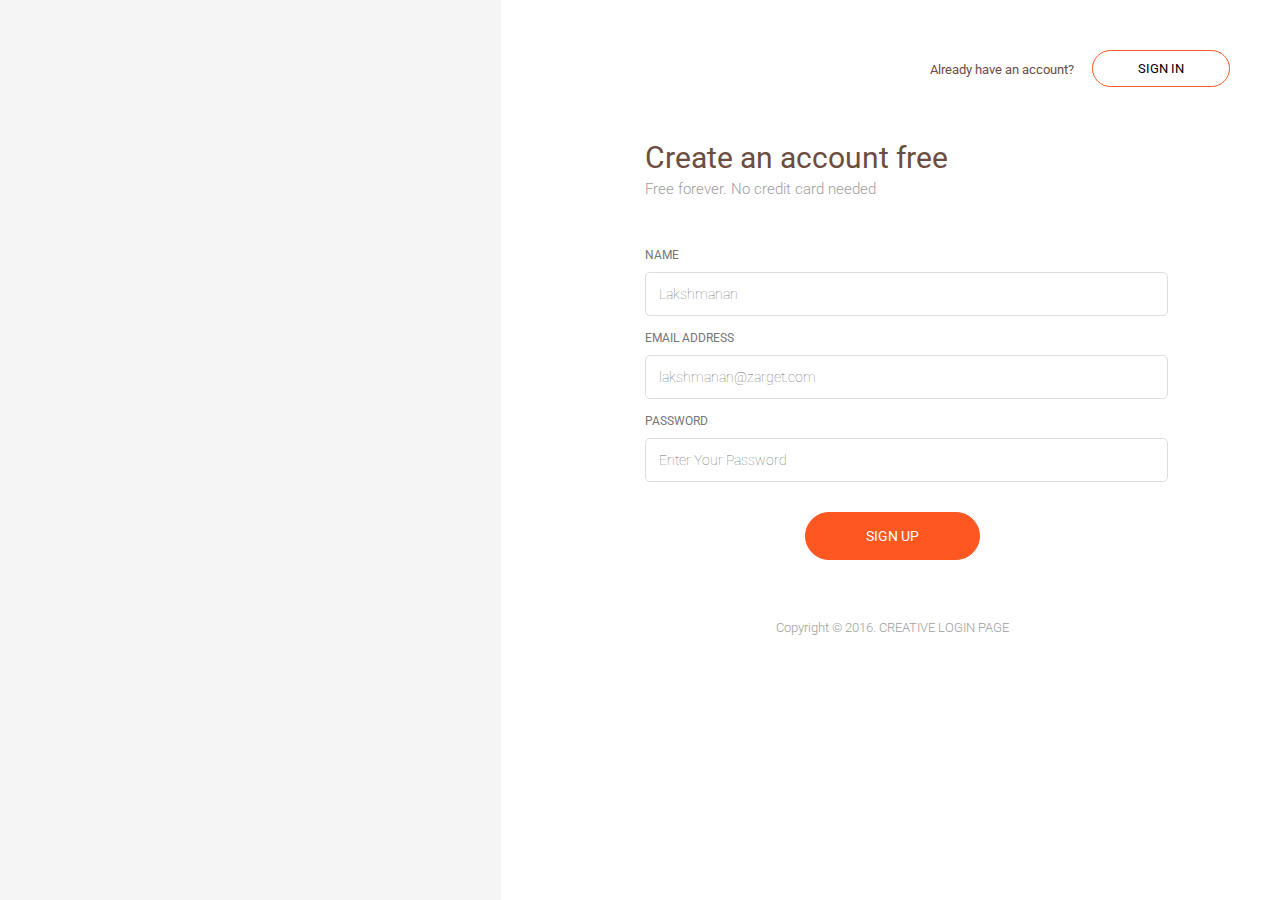
<file: index.html>
<!DOCTYPE html>
<html>
<head>
	<title>Creative Signup Page | ZARGET</title>
	<meta name="viewport" content="width=device-width, initial-scale=1.0">
	<link href="https://fonts.googleapis.com/css?family=Roboto" rel="stylesheet">
	<link rel="stylesheet" type="text/css" href="accountLogin.css">
</head>
<body>
	<div class="ztPage">
		<div class="ztSidebar">
			<div class="ztSidebg">
				
			</div>
		</div>
		<div class="ztLoginform">
			<div class="ztlogcontainer">
				<div class="ztRow">
					<div class="ztsignup">					
						<span class="ztPlacetxt">Already have an account?</span>
						<a href="index1.html" class="zBtn">sign in</a>
					</div>
				</div>
				<div class="ztRow">
					<div class="ztFormcontain">
						<h2 class="ztFormtitle">Create an account free</h2>
						<p class="ztSubtitle">Free forever. No credit card needed</p>
						<form class="ztForm">
							<div class="ztInputgroup">
								<label>Name</label>
								<input class="ztTxtinput" placeholder="Lakshmanan" type="text" name="">
								</input>
							</div>
							<div class="ztInputgroup">
								<label>Email Address</label>
								<input class="ztTxtinput" placeholder="lakshmanan@zarget.com" type="text" name="">
							</div>
							<div class="ztInputgroup">
								<label>Password</label>
								<input class="ztTxtinput" placeholder="Enter Your Password" type="text" name="">
							</div>
							<div class="ztInputgroup txt-center">
								<button class="zBtnred" type="submit">
									<span>sign Up</span>
								</button>
							</div>
						</form>
						<div class="footerCopyr">
							<p>Copyright &copy; 2016. CREATIVE LOGIN PAGE</p>
						</div>
					</div>
				</div>
			</div>
		</div>
	</div>
</body>
</html>
</file>
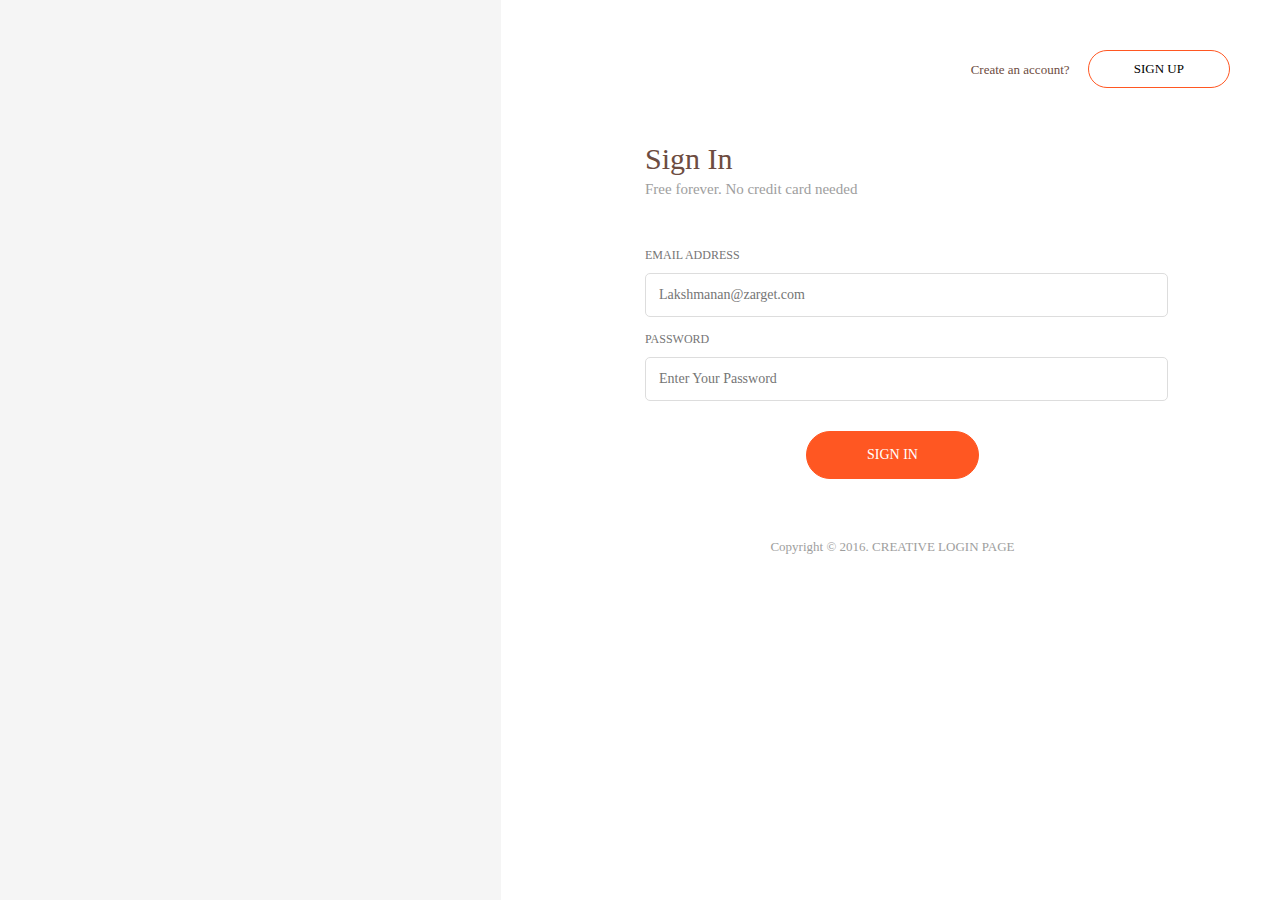
<file: index1.html>
<!DOCTYPE html>
<html>
<head>
	<title>Creative Signin Page </title>
	<meta name="viewport" content="width=device-width, initial-scale=1.0">
	<link rel="stylesheet" type="text/css" href="accountLogin.css">
</head>
<body>
	<div class="ztPage">
		<div class="ztSidebar">
			<div class="ztSidebg">
				
			</div>
		</div>
		<div class="ztLoginform">
			<div class="ztlogcontainer">
				<div class="ztRow">
					<div class="ztsignup">					
						<span class="ztPlacetxt">Create an account?</span>
						<a href="index.html" class="zBtn">sign up</a>
					</div>
				</div>
				<div class="ztRow">
					<div class="ztFormcontain">
						<h2 class="ztFormtitle">Sign In</h2>
						<p class="ztSubtitle">Free forever. No credit card needed</p>
						<form class="ztForm">
							<div class="ztInputgroup">
								<label>Email Address</label>
								<input class="ztTxtinput" placeholder="Lakshmanan@zarget.com" type="text" name="">
							</div>
							<div class="ztInputgroup">
								<label>Password</label>
								<input class="ztTxtinput" placeholder="Enter Your Password"  type="text" name="">
							</div>
							<div class="ztInputgroup txt-center">
								<button class="zBtnred" type="submit">sign in</button>
							</div>
						</form>
						<div class="footerCopyr">
							<p>Copyright &copy; 2016. CREATIVE LOGIN PAGE</p>
						</div>
					</div>
				</div>
			</div>
		</div>
	</div>
</body>
</html>
</file>
<file: accountLogin.css>
*{
	margin: 0;
	padding: 0;
	font-family: 'Roboto', "san-serif";
	outline: none;
}
body
{
	font-size: 13px;
	color: #333;
}
a
{
	text-decoration: none;
}
.ztPage{
	display: inline-block;
	width: 100%;
}
.ztSidebar{
	width: 500px;
	position: absolute;
	top: 0;
	left: 0;
	bottom: 0;
	border-right: 1px solid #f5f5f5;
	display: inline-block;
	background-color: #f5f5f5;
}
.ztLoginform{
	position: absolute;
	left: 0;
	right: 0;
	bottom: 0;
	top: 0;
	margin-left: 505px;
	background-color: #fff;
	overflow-y: auto;
}
.ztlogcontainer{
	padding-top: 50px;
	padding-left: 50px;
	padding-right: 50px;
}
.ztRow
{
	display: inline-block;
	width: 100%;
}
.ztsignup
{
	text-align: right;
}
.ztPlacetxt
{
	margin-left: 15px;
	margin-right: 15px;
	color: #6D4C41;
	vertical-align: top;
	line-height: 40px;
}
.zBtn
{
	padding: 10px 45px;
    border:1px solid #FF5722;
    border-radius: 30px;
    color:#000;
    text-transform: uppercase;
    cursor: pointer;
    display: inline-block;
    transition: ease 0.1s;
    position: relative;
    overflow: hidden;
    z-index: 222;
}
.zBtn::before
{
	content: '';
	position: absolute;
	width: 100%;
	background-color: #FF5722;
	display: inline-block;
	height: 0px;
	left: 0;
	right: 0;
	top: 0;
	bottom: 0;
	z-index: -1;
	transition: ease 0.3s;
}
.zBtn:hover:before
{
	height: 40px;
	transition: ease 0.3s;
}
.zBtn:hover
{
	color: #fff;
	transition: ease 0.3s;
}
.ztFormcontain
{
	margin: 50px 90px;
}
.ztFormtitle
{
	font-size: 30px;
	font-weight: 400;
	color: #6D4C41;
}
.ztInputgroup
{
	margin-bottom:15px;
}
.ztSubtitle{
	margin-top: 5px;
	margin-bottom: 50px;
	color: #9E9E9E;
    font-weight: 300;
    font-size: 15px;
}
.ztTxtinput{
	width: 100%;
	padding: 13px;
	font-size: 14px;
	border-radius: 5px;
	border: 1px solid #ddd;
	color: #757575;
	transition: ease 0.3s;
	font-weight: 100;
}
.ztTxtinput:focus
{
	border:1px solid #757575;
}
.ztInputgroup label
{
	display: block;
	margin-bottom: 10px;
	text-transform: uppercase;
	font-size: 12px;
	color: #757575;
}
.zBtnred
{
	padding: 15px 60px;
	background-color: #FF5722;
	color: #fff;
	border: 1px solid #FF5722;
	border-radius: 30px;
	font-size: 14px;
	margin-top: 15px;
	cursor: pointer;
	text-transform: uppercase;
	position: relative;
	z-index: 22;
	overflow: hidden;
}
.zBtnred::before
{
	content: '';
	position: absolute;
	top: 0;
	left: 0;
	right: 100%;
	bottom: 0;
	display: inline-block;
	background-color: #333;
	z-index: -1;
	transition: ease 0.3s;
}
.zBtnred:hover:before{
	right: 0;
	transition: ease 0.3s;
}
.txt-center{
	text-align: center;
}
.footerCopyr{
	color: #9E9E9E;
	font-weight: 300;
	margin-top: 60px;
	text-align: center;
}
</file>
